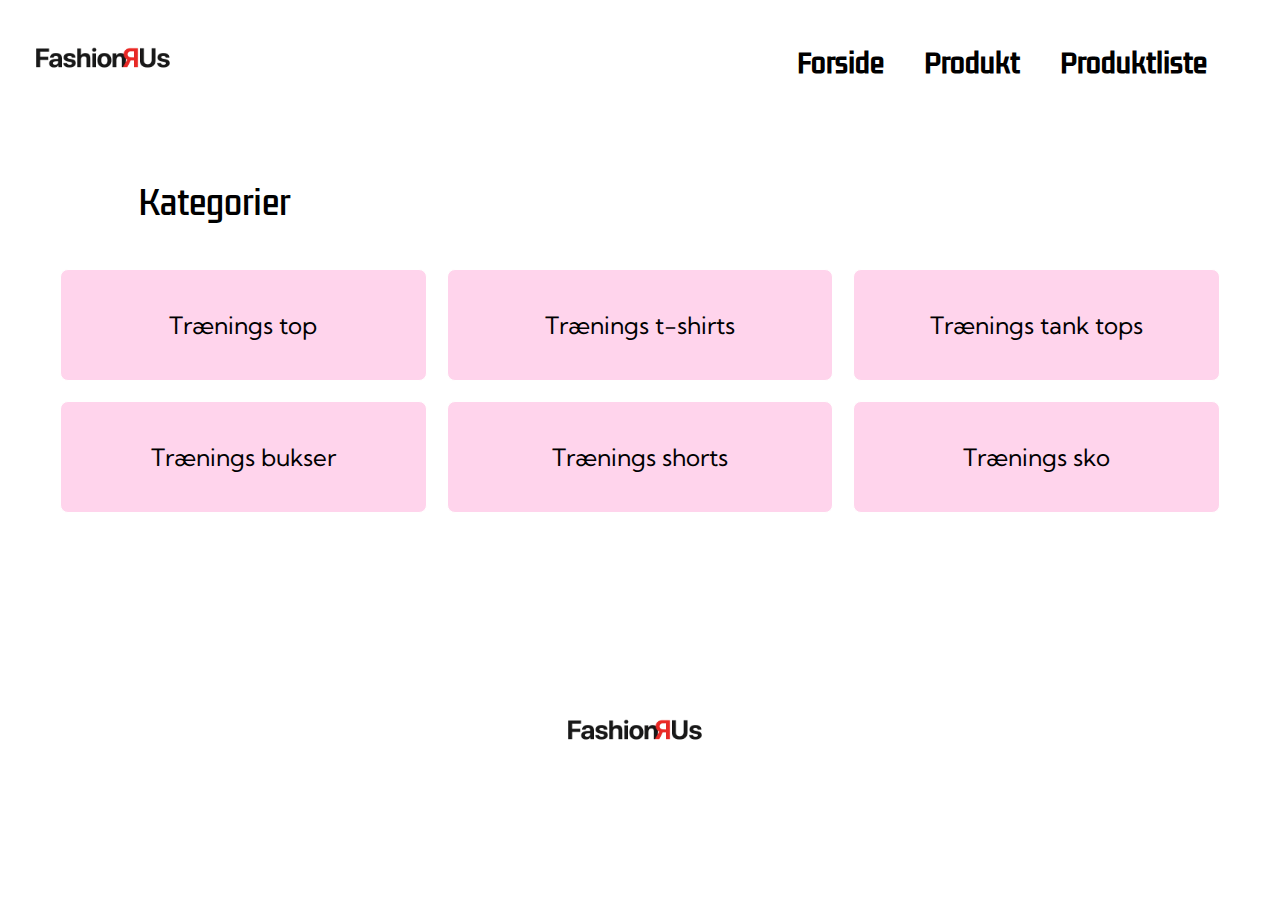
<file: index.html>
<!DOCTYPE html>
<html lang="en">

<head>
    <meta charset="UTF-8">
    <meta name="viewport" content="width=device-width, initial-scale=1.0">
    <link rel="stylesheet" href="layout.css">
    <link rel="stylesheet" href="style.css">
    <link rel="stylesheet" href="menu.css">
    <link rel="preconnect" href="https://fonts.googleapis.com">
    <link rel="preconnect" href="https://fonts.gstatic.com" crossorigin>
    <link href="https://fonts.googleapis.com/css2?family=Kdam+Thmor+Pro&display=swap" rel="stylesheet">
    <link rel="preconnect" href="https://fonts.googleapis.com">
    <link rel="preconnect" href="https://fonts.gstatic.com" crossorigin>
    <link href="https://fonts.googleapis.com/css2?family=Kelly+Slab&display=swap" rel="stylesheet">
    <link rel="preconnect" href="https://fonts.googleapis.com">
    <link rel="preconnect" href="https://fonts.gstatic.com" crossorigin>
    <link
        href="https://fonts.googleapis.com/css2?family=Kdam+Thmor+Pro&family=Kelly+Slab&family=Kumbh+Sans:wght@100..900&display=swap"
        rel="stylesheet">
    <link rel="preconnect" href="https://fonts.googleapis.com">
    <link rel="preconnect" href="https://fonts.gstatic.com" crossorigin>
    <link
        href="https://fonts.googleapis.com/css2?family=Afacad:ital,wght@0,400..700;1,400..700&family=Kdam+Thmor+Pro&family=Kelly+Slab&family=Kumbh+Sans:wght@100..900&display=swap"
        rel="stylesheet">
    <title>Forside</title>
</head>

<body>
    <header>
        <div class="logo">
            <a href="index.html"><img src="img/logo.webp" alt="Logo">
            </a>
        </div>
        <nav>
            <ul class="menu">
                <li><a href="index.html">Forside</a></li>
                <li><a href="produkt.html">Produkt</a></li>
                <li><a href="produktliste.html">Produktliste</a></li>
            </ul>
            <div class="burger">
                <div class="line"></div>
                <div class="line"></div>
                <div class="line"></div>
            </div>

        </nav>
    </header>
    <main>
        <section>
            <h1>Kategorier</h1>
            <article class="kategori">
                <article class="kategori-container">
                    <article class="kategori-style">
                        <h2>Trænings top</h2>
                    </article>
                    <article class="kategori-style">
                        <h2>Trænings t-shirts</h2>
                    </article>
                    <article class="kategori-style">
                        <h2>Trænings tank tops</h2>
                    </article>
                    <article class="kategori-style">
                        <h2>Trænings bukser</h2>
                    </article>
                    <article class="kategori-style">
                        <h2>Trænings shorts</h2>
                    </article>
                    <article class="kategori-style">
                        <h2>Trænings sko</h2>
                    </article>
                </article>
            </article>
        </section>
        <script src=" menu.js">
        </script>
        <footer class="footer">
            <img src="img/logo.webp" alt="logo">
        </footer>
    </main>
</body>

</html>
</file>
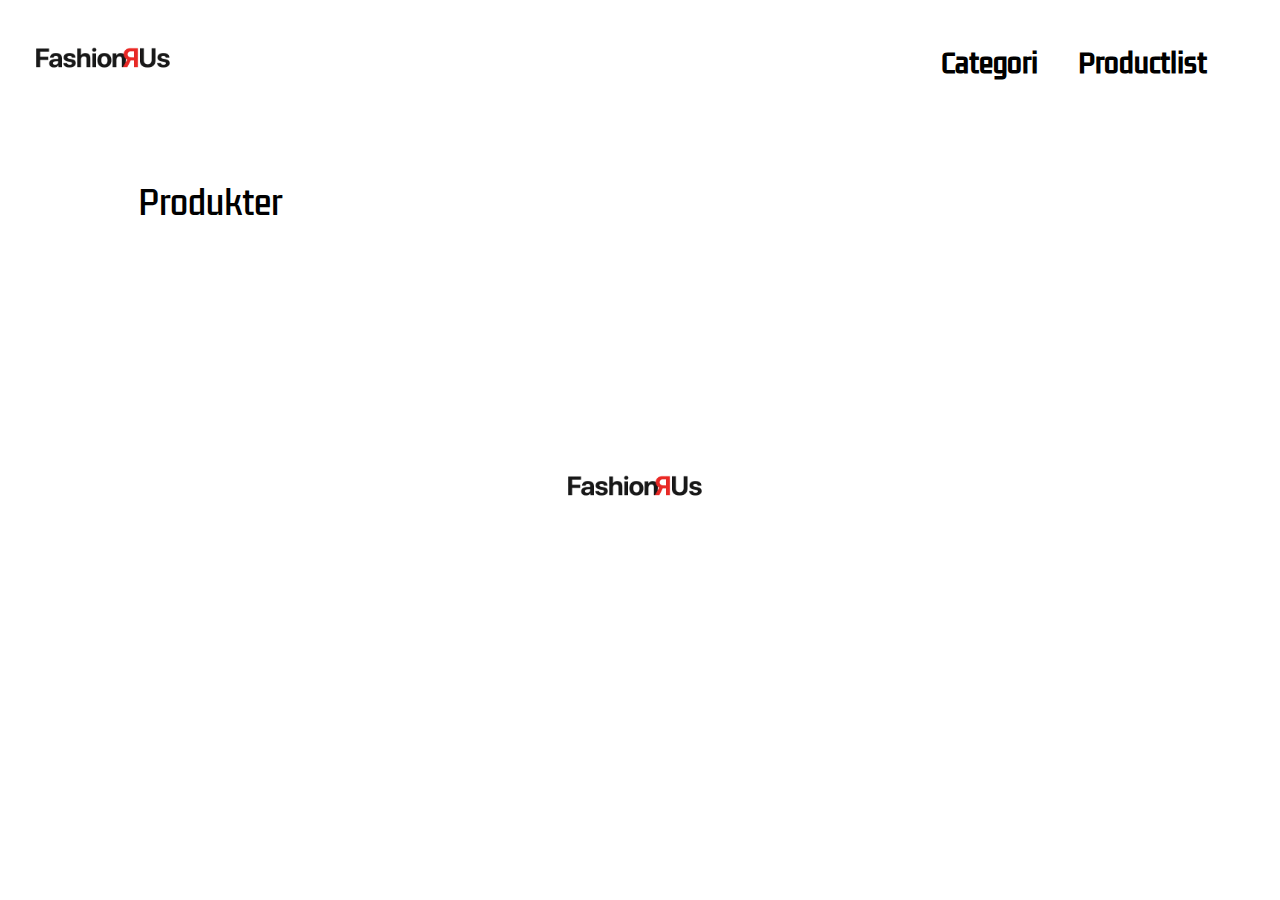
<file: productlist.html>
<!DOCTYPE html>
<html lang="en">

<head>
    <meta charset="UTF-8">
    <meta name="viewport" content="width=device-width, initial-scale=1.0">
    <link rel="stylesheet" href="layout.css">
    <link rel="stylesheet" href="style.css">
    <link rel="stylesheet" href="menu.css">
    <link rel="preconnect" href="https://fonts.googleapis.com">
    <link rel="preconnect" href="https://fonts.gstatic.com" crossorigin>
    <link href="https://fonts.googleapis.com/css2?family=Kdam+Thmor+Pro&display=swap" rel="stylesheet">
    <link rel="preconnect" href="https://fonts.googleapis.com">
    <link rel="preconnect" href="https://fonts.gstatic.com" crossorigin>
    <link href="https://fonts.googleapis.com/css2?family=Kelly+Slab&display=swap" rel="stylesheet">
    <link rel="preconnect" href="https://fonts.googleapis.com">
    <link rel="preconnect" href="https://fonts.gstatic.com" crossorigin>
    <link
        href="https://fonts.googleapis.com/css2?family=Kdam+Thmor+Pro&family=Kelly+Slab&family=Kumbh+Sans:wght@100..900&display=swap"
        rel="stylesheet">
    <link rel="preconnect" href="https://fonts.googleapis.com">
    <link rel="preconnect" href="https://fonts.gstatic.com" crossorigin>
    <link
        href="https://fonts.googleapis.com/css2?family=Afacad:ital,wght@0,400..700;1,400..700&family=Kdam+Thmor+Pro&family=Kelly+Slab&family=Kumbh+Sans:wght@100..900&display=swap"
        rel="stylesheet">
    <title>Produktliste</title>
</head>

<body>
    <header>
        <div class="logo">
            <a href="index.html"><img src="img/logo.webp" alt="Logo">
            </a>
        </div>
        <nav>
            <ul class="menu">
                <li><a href="index.html">Categori</a></li>
                <li><a href="productlist.html">Productlist</a></li>
            </ul>
            <div class="burger">
                <div class="line"></div>
                <div class="line"></div>
                <div class="line"></div>
            </div>

        </nav>
    </header>
    <main>
        <h1>Produkter</h1>
        <!-- Container som JS fylder med produkter -->
        <section class="produktliste side-container"></section>
        <!-- Produkterne bliver indsat her af showProducts() -->
        </section>
        <script src="list.js"></script>
        <script src="menu.js"></script>
        <footer class="footer">
            <img src="img/logo.webp" alt="logo">
        </footer>
    </main>
</body>

</html>
</file>
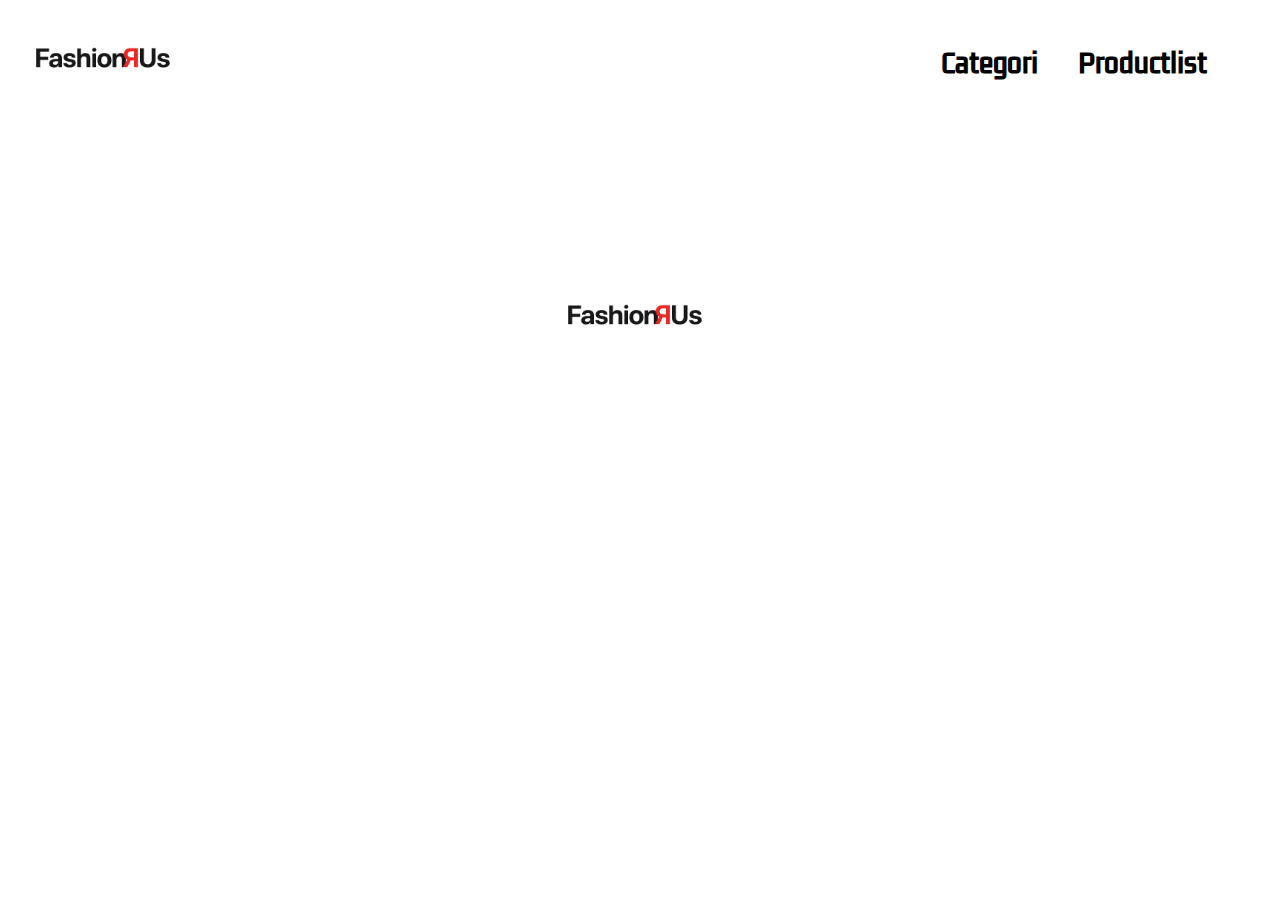
<file: produkt.html>
<!DOCTYPE html>
<html lang="en">

<head>
    <meta charset="UTF-8">
    <meta name="viewport" content="width=device-width, initial-scale=1.0">
    <link rel="stylesheet" href="layout.css">
    <link rel="stylesheet" href="style.css">
    <link rel="stylesheet" href="menu.css">
    <link rel="preconnect" href="https://fonts.googleapis.com">
    <link rel="preconnect" href="https://fonts.gstatic.com" crossorigin>
    <link href="https://fonts.googleapis.com/css2?family=Kdam+Thmor+Pro&display=swap" rel="stylesheet">
    <link rel="preconnect" href="https://fonts.googleapis.com">
    <link rel="preconnect" href="https://fonts.gstatic.com" crossorigin>
    <link href="https://fonts.googleapis.com/css2?family=Kelly+Slab&display=swap" rel="stylesheet">
    <link rel="preconnect" href="https://fonts.googleapis.com">
    <link rel="preconnect" href="https://fonts.gstatic.com" crossorigin>
    <link
        href="https://fonts.googleapis.com/css2?family=Kdam+Thmor+Pro&family=Kelly+Slab&family=Kumbh+Sans:wght@100..900&display=swap"
        rel="stylesheet">
    <link rel="preconnect" href="https://fonts.googleapis.com">
    <link rel="preconnect" href="https://fonts.gstatic.com" crossorigin>
    <link
        href="https://fonts.googleapis.com/css2?family=Afacad:ital,wght@0,400..700;1,400..700&family=Kdam+Thmor+Pro&family=Kelly+Slab&family=Kumbh+Sans:wght@100..900&display=swap"
        rel="stylesheet">
    <title>Produkt</title>
</head>

<body>
    <header>
        <div class="logo">
            <a href="index.html"><img src="img/logo.webp" alt="Logo">
            </a>
        </div>
        <nav>
            <ul class="menu">
                <li><a href="index.html">Categori</a></li>
                <li><a href="productlist.html">Productlist</a></li>
            </ul>
            <div class="burger">
                <div class="line"></div>
                <div class="line"></div>
                <div class="line"></div>
            </div>

        </nav>
    </header>



    <main>
        <section class="produkt-detalje-container"></section>



        <footer class="footer">
            <img src="img/logo.webp" alt="logo">
        </footer>



    </main>
    <script src="menu.js"></script>

    <script src="single.js"></script>
</body>

</html>
</file>
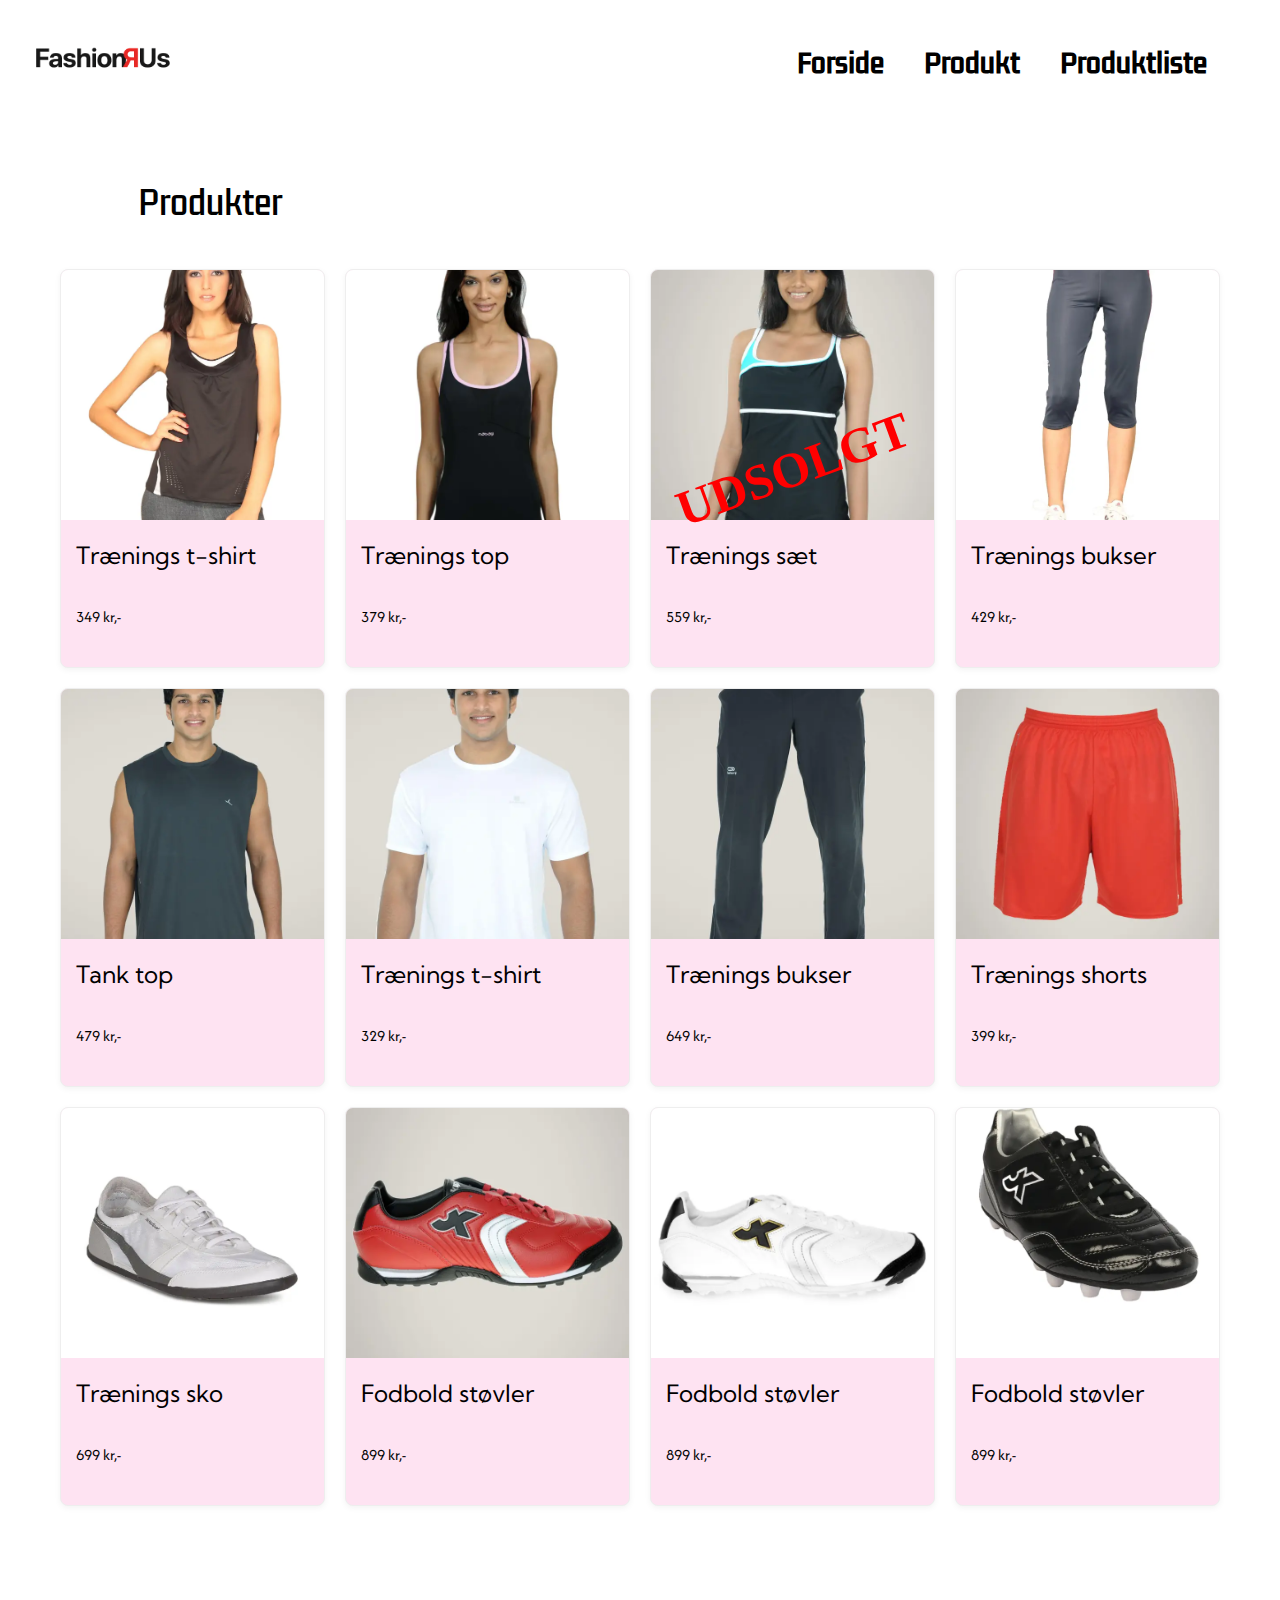
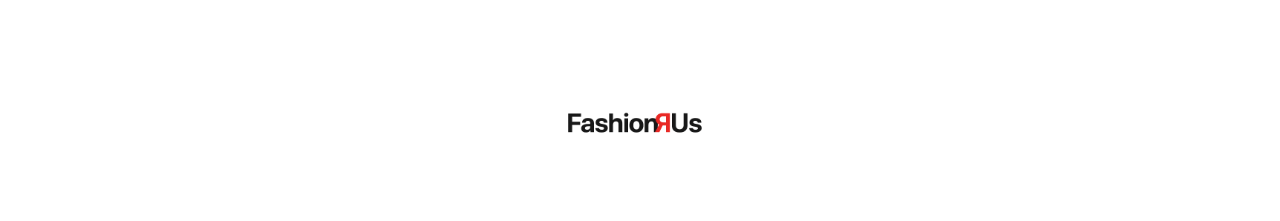
<file: produktliste.html>
<!DOCTYPE html>
<html lang="en">

<head>
    <meta charset="UTF-8">
    <meta name="viewport" content="width=device-width, initial-scale=1.0">
    <link rel="stylesheet" href="layout.css">
    <link rel="stylesheet" href="style.css">
    <link rel="stylesheet" href="menu.css">
    <link rel="preconnect" href="https://fonts.googleapis.com">
    <link rel="preconnect" href="https://fonts.gstatic.com" crossorigin>
    <link href="https://fonts.googleapis.com/css2?family=Kdam+Thmor+Pro&display=swap" rel="stylesheet">
    <link rel="preconnect" href="https://fonts.googleapis.com">
    <link rel="preconnect" href="https://fonts.gstatic.com" crossorigin>
    <link href="https://fonts.googleapis.com/css2?family=Kelly+Slab&display=swap" rel="stylesheet">
    <link rel="preconnect" href="https://fonts.googleapis.com">
    <link rel="preconnect" href="https://fonts.gstatic.com" crossorigin>
    <link
        href="https://fonts.googleapis.com/css2?family=Kdam+Thmor+Pro&family=Kelly+Slab&family=Kumbh+Sans:wght@100..900&display=swap"
        rel="stylesheet">
    <link rel="preconnect" href="https://fonts.googleapis.com">
    <link rel="preconnect" href="https://fonts.gstatic.com" crossorigin>
    <link
        href="https://fonts.googleapis.com/css2?family=Afacad:ital,wght@0,400..700;1,400..700&family=Kdam+Thmor+Pro&family=Kelly+Slab&family=Kumbh+Sans:wght@100..900&display=swap"
        rel="stylesheet">
    <title>Produktliste</title>
</head>

<body>
    <header>
        <div class="logo">
            <a href="index.html"><img src="img/logo.webp" alt="Logo">
            </a>
        </div>
        <nav>
            <ul class="menu">
                <li><a href="index.html">Forside</a></li>
                <li><a href="produkt.html">Produkt</a></li>
                <li><a href="produktliste.html">Produktliste</a></li>
            </ul>
            <div class="burger">
                <div class="line"></div>
                <div class="line"></div>
                <div class="line"></div>
            </div>

        </nav>
    </header>
    <main>
        <h1>Produkter</h1>
        <article class="produktliste">
            <article class="side-container">
                <a href="produkt.html">
                    <article class="produktkort">
                        <img src="img/ttshirt.webp" alt="trænings t-shirt">
                        <h2>Trænings t-shirt</h2>
                        <p>349 kr,-</p>
                    </article>
                </a>
                <a href="produkt.html">
                    <article class="produktkort">
                        <img src="img/træningstop.webp" alt="trænings top">
                        <h2>Trænings top</h2>
                        <p>379 kr,-</p>
                    </article>
                </a>
                <a href="produkt.html">
                    <article class="produktkort sold_out">
                        <img src="img/træningstøj.webp" class="udsolgt" alt="trænings sæt">
                        <h2>Trænings sæt</h2>
                        <p>559 kr,-</p>
                        <div class="udsolgt_tekst">UDSOLGT</div>
                    </article>
                </a>
                <a href="produkt.html">
                    <article class="produktkort">
                        <img src="img/træningsbukser.webp" alt="træningsbukser">
                        <h2>Trænings bukser</h2>
                        <p>429 kr,-</p>
                    </article>
                </a>
                <a href="produkt.html">
                    <article class="produktkort">
                        <img src="img/tanktop.webp" alt="tanktop">
                        <h2>Tank top</h2>
                        <p>479 kr,-</p>
                    </article>
                </a>
                <a href="produkt.html">
                    <article class="produktkort">
                        <img src="img/tshirt.webp" alt="trænings t-shirt">
                        <h2>Trænings t-shirt</h2>
                        <p>329 kr,-</p>
                    </article>
                </a>
                <a href="produkt.html">
                    <article class="produktkort">
                        <img src="img/bukser.webp" alt="træningsbukser">
                        <h2>Trænings bukser</h2>
                        <p>649 kr,-</p>
                    </article>
                </a>
                <a href="produkt.html">
                    <article class="produktkort">
                        <img src="img/shorts.webp" alt="trænings shorts">
                        <h2>Trænings shorts</h2>
                        <p>399 kr,-</p>
                    </article>
                </a>
                <a href="produkt.html">
                    <article class="produktkort">
                        <img src="img/hvidsko.webp" alt="trænings sko">
                        <h2>Trænings sko</h2>
                        <p>699 kr,-</p>
                    </article>
                </a>
                <a href="produkt.html">
                    <article class="produktkort">
                        <img src="img/rødsko.webp" alt="trænings sko">
                        <h2>Fodbold støvler</h2>
                        <p>899 kr,-</p>
                    </article>
                </a>
                <a href="produkt.html">
                    <article class="produktkort">
                        <img src="img/sko.webp" alt="trænings sko">
                        <h2>Fodbold støvler</h2>
                        <p>899 kr,-</p>
                    </article>
                </a>
                <a href="produkt.html">
                    <article class="produktkort">
                        <img src="img/træningssko.webp" alt="trænings sko">
                        <h2>Fodbold støvler</h2>
                        <p>899 kr,-</p>
                    </article>
                </a>

            </article>
        </article>
        <script src="menu.js"></script>
        <footer class="footer">
            <img src="img/logo.webp" alt="logo">
        </footer>
    </main>
</body>

</html>
</file>
<file: layout.css>
.produktliste a {
  text-decoration: none;
  color: inherit;
  display: block;
}

.side-container {
  display: grid;
  gap: inherit;
  padding: 20px;
  grid-template-columns: subgrid;
  grid-column: 1/-1;
}
.produktliste {
  display: grid;
  grid-template-columns: repeat(auto-fill, minmax(250px, 1fr)); /* flere i række */
  gap: 20px;
  max-width: 1200px;
  margin: 0 auto;
}

.produktkort {
  background: #fee3f2;
  border: 1px solid #eee;
  border-radius: 8px;
  box-shadow: 0 2px 6px rgba(0, 0, 0, 0.05);
  overflow: hidden;
  transition: transform 0.2s;
  display: flex;
  flex-direction: column;
}

.produktkort img {
  width: 100%;
  height: 250px; /* mindre højde */
  object-fit: cover; /* beskærer pænt */
}

.produktkort:hover {
  transform: scale(1.02); /* lille hover-effekt */
}

.produktkort .info {
  padding: 10px;
  font-size: 14px;
  text-align: left; /* bevarer venstrestilling */
  margin-right: 40px;
}

.produktkort h2,
.produktkort p {
  margin-left: 15px; /* rykker teksten lidt mod højre */
  text-align: left;
  margin-bottom: 20px;
}

.produktkort p {
  margin-bottom: 40px; /* luft ned til bunden af kortet */
}

.sold_out {
  position: relative; /* gør absolut positionering af .udsolgt_tekst mulig */
}

.udsolgt_tekst {
  position: absolute;
  top: 50%; /* midt på billedet lodret */
  left: 50%; /* midt på billedet vandret */
  transform: translate(-50%, -50%) rotate(-20deg); /* centrer + roter */
  color: red;
  font-size: 50px;
  font-weight: bold;
  pointer-events: none; /* så den ikke blokkerer klik */
}

.kategori {
  display: grid;
  grid-template-columns: repeat(auto-fill, minmax(370px, 1fr));
  gap: 20px;
  max-width: 1200px;
  width: 100%;
  margin: 0 auto;
}
.kategori a {
  text-decoration: none;
  color: inherit;
  display: block;
}
.kategori-container {
  display: grid;
  gap: inherit;
  padding: 20px;
  grid-template-columns: subgrid;
  grid-column: 1/-1;
}

.kategori-style {
  background: #ffd4ec;
  border: 1px solid #ffffff;
  color: #000000;
  border-radius: 8px;
  box-shadow: 0 2px 6px rgba(255, 255, 255, 0.05);
  overflow: hidden;
  transition: transform 0.2s;
  text-align: center;
  padding-bottom: 20px;
  padding-top: 20px;
}

.kategori-style .info {
  padding: 10px;
  font-size: 14px;
  text-align: left; /* bevarer venstrestilling */
  margin-right: 40px;
}

.kategori-style:hover {
  transform: scale(1.02); /* lille hover-effekt */
}
.kategori-style.active {
  background: #fee3f2;
  border: 2px solid #ffb0c4;
  transform: scale(1.05);
}
</file>
<file: style.css>
h1 {
  font-family: "Kdam Thmor Pro", sans-serif;
  font-weight: 400;
  font-style: normal;
  margin-left: 130px;
  margin-top: 60px;
}
h2 {
  font-family: "Kumbh Sans", sans-serif;
  font-optical-sizing: auto;
  font-weight: 400;
  font-style: normal;
}

p {
  font-family: "Afacad", sans-serif;
  font-optical-sizing: auto;
  font-weight: 200;
  font-style: normal;
}
body {
  background: rgb(255, 255, 255);
}
.footer {
  display: flex;
  justify-content: center;
  align-items: center;
  height: 100px;
  margin-top: 150px;
}

.footer img {
  max-height: 190%; /* billede skalerer inde i footeren */
  width: auto;
}

.overskrift {
  text-align: center;
  margin-right: 850px;
}

.sellingfast {
  color: red;
  font-weight: bold;
  font-size: large;
}
.produkt-detalje {
  max-width: 800px;
  margin: 40px auto;
  padding: 20px;
  padding-top: 50px;
  padding-bottom: 100px;
  background: #fee3f2;
  border-radius: 8px;
  box-shadow: 0 4px 12px rgba(0, 0, 0, 0.1);
  text-align: center;
}

.produkt-detalje img {
  max-width: 40%;
  height: auto;
  border-radius: 4px;
}

.produkt-detalje .pris {
  font-size: 1.5rem;
  font-weight: bold;
  margin: 20px 0;
  color: #333;
}

.produkt-detalje button {
  background: #ff3366;
  color: white;
  border: none;
  padding: 12px 20px;
  border-radius: 6px;
  cursor: pointer;
  font-size: 1rem;
}

.produkt-detalje button:hover {
  background: #e62e5c;
}

.førpris {
  text-decoration: line-through;
  color: #999;
  margin-right: 10px;
}

.rabat {
  color: red;
  font-weight: bold;
  margin-right: 10px;
}

.nupris {
  color: green;
  font-weight: bold;
}

.wrapper {
  line-height: 0.1px;
}
.back-link {
  display: inline-block;
  margin: 10px 0;
  font-size: 14px;
  color: #333;
  text-decoration: none;
  margin-left: 290px;
  font-size: 1.3rem;
}

.back-link:hover {
  text-decoration: underline;
}
</file>
<file: menu.css>
/*********** Menu ***********/

header {
  position: sticky;
  top: 0;
  display: flex;
  justify-content: space-between;
  align-items: center;
  padding: 5px;
  background: rgb(255, 255, 255);
  height: 100px;
  z-index: 999;
}

.logo img {
  max-height: 190px; /* fx 60px fast højde */
  width: auto;
}

nav {
  display: flex;
  align-items: center;
  font-weight: 600;
  font-size: 1.6rem;
  margin-right: 50px;
}

.menu {
  display: flex;
  list-style: none;
  margin: 0;
  padding: 0;
  font-family: "Kdam Thmor Pro", sans-serif;
}

.menu li {
  margin-right: 20px;
}

.menu li:last-child {
  margin-right: 0;
}

.menu a {
  display: block;
  padding: 10px;
  color: #000000;
  text-decoration: none;
  transition: color 0.3s;
  text-align: end;
}

.menu a:hover {
  color: #ffbaf7;
}

.burger {
  width: 30px;
  height: 20px;
  cursor: pointer;
}

.burger .line {
  width: 100%;
  height: 2px;
  background-color: #000000;
  margin-bottom: 5px;
  transition: 0.2s linear;
}
.burger {
  display: none;
}
@media screen and (max-width: 800px) {
  .menu {
    display: none;
  }
  .burger {
    display: block;
  }
  .burger.active .line:nth-child(1) {
    transform: rotate(45deg) translate(5px, 5px);
    transition: 0.2s linear;
  }

  .burger.active .line:nth-child(2) {
    opacity: 0;
    transition: 0.15s linear;
  }

  .burger.active .line:nth-child(3) {
    transform: rotate(-45deg) translate(5px, -5px);
    transition: 0.2s linear;
  }

  nav.active .menu {
    display: block;
    background-color: #fba4a8;
    position: absolute;
    top: 94px;
    left: 0;
    width: 100%;

    z-index: 1;
  }

  nav.active .menu li {
    margin: 10px 20px;
  }

  nav.active .menu a {
    font-size: 24px;
  }
}
</file>
